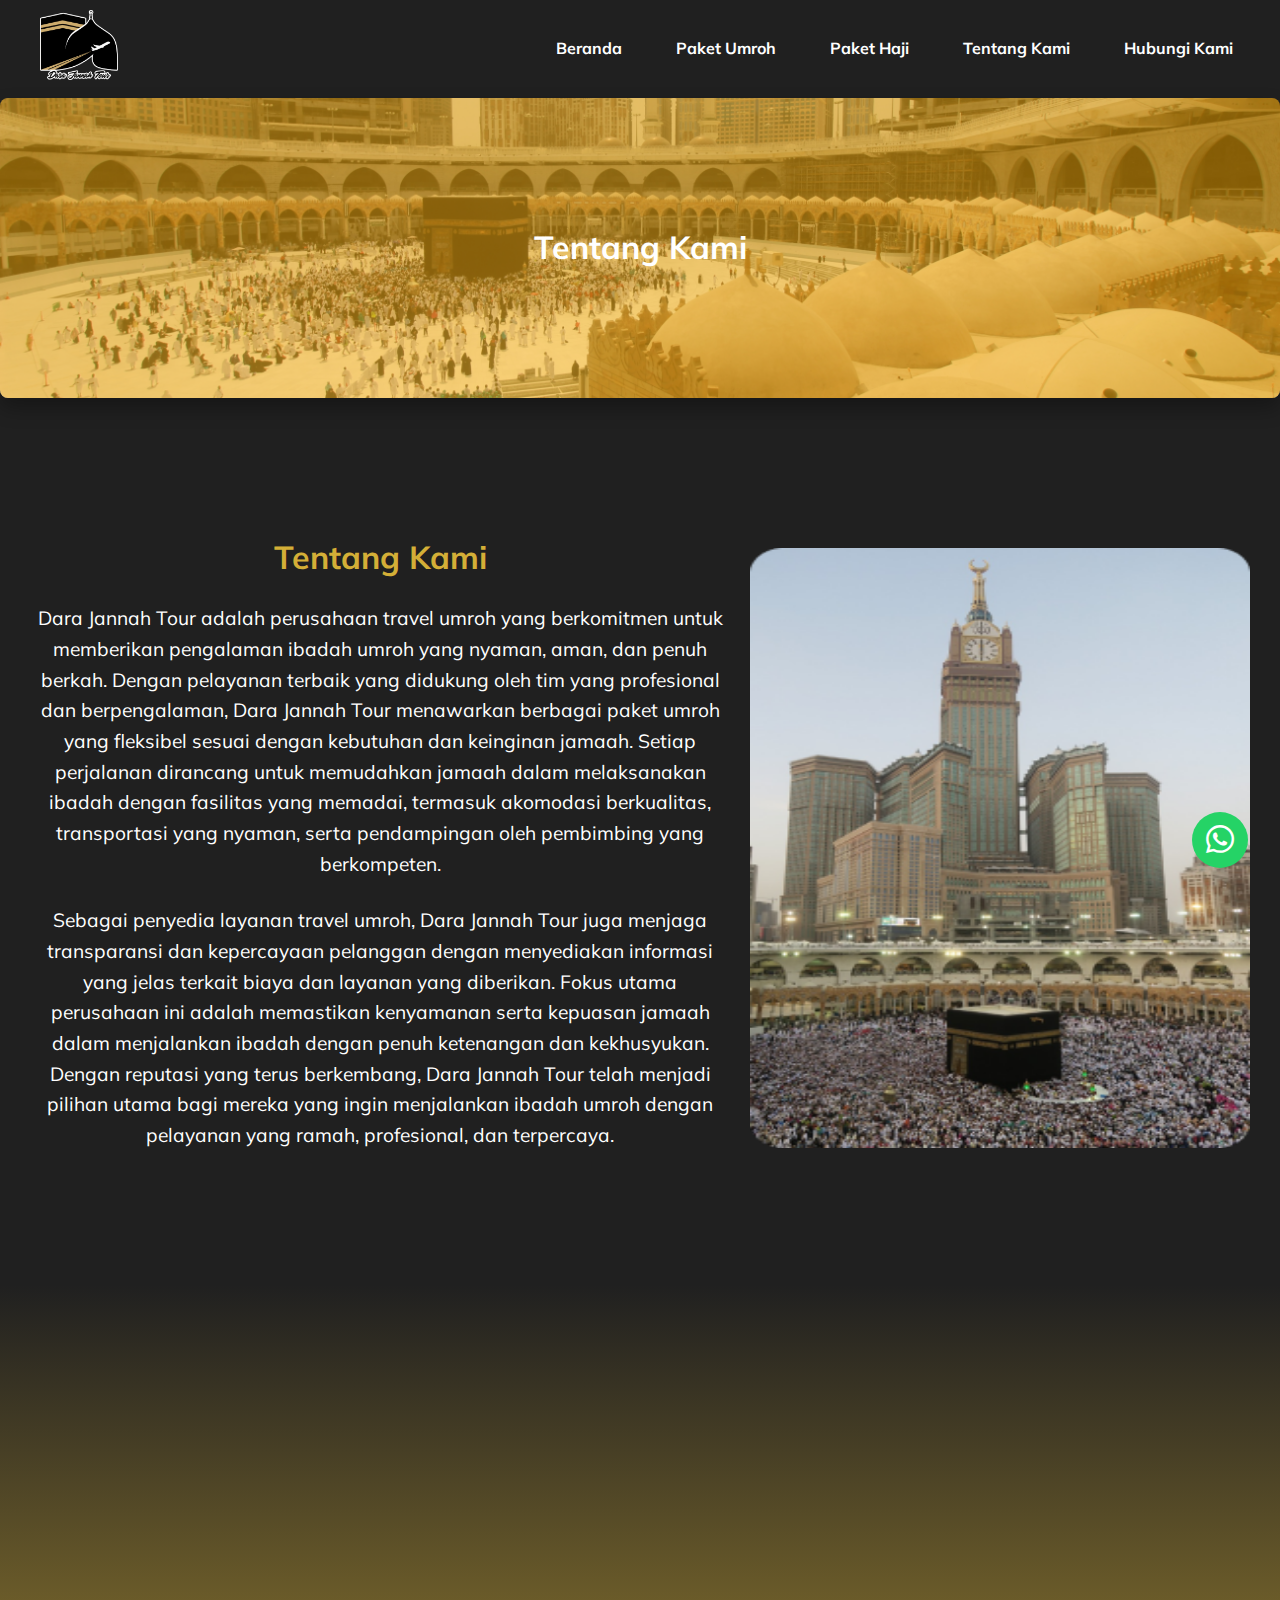
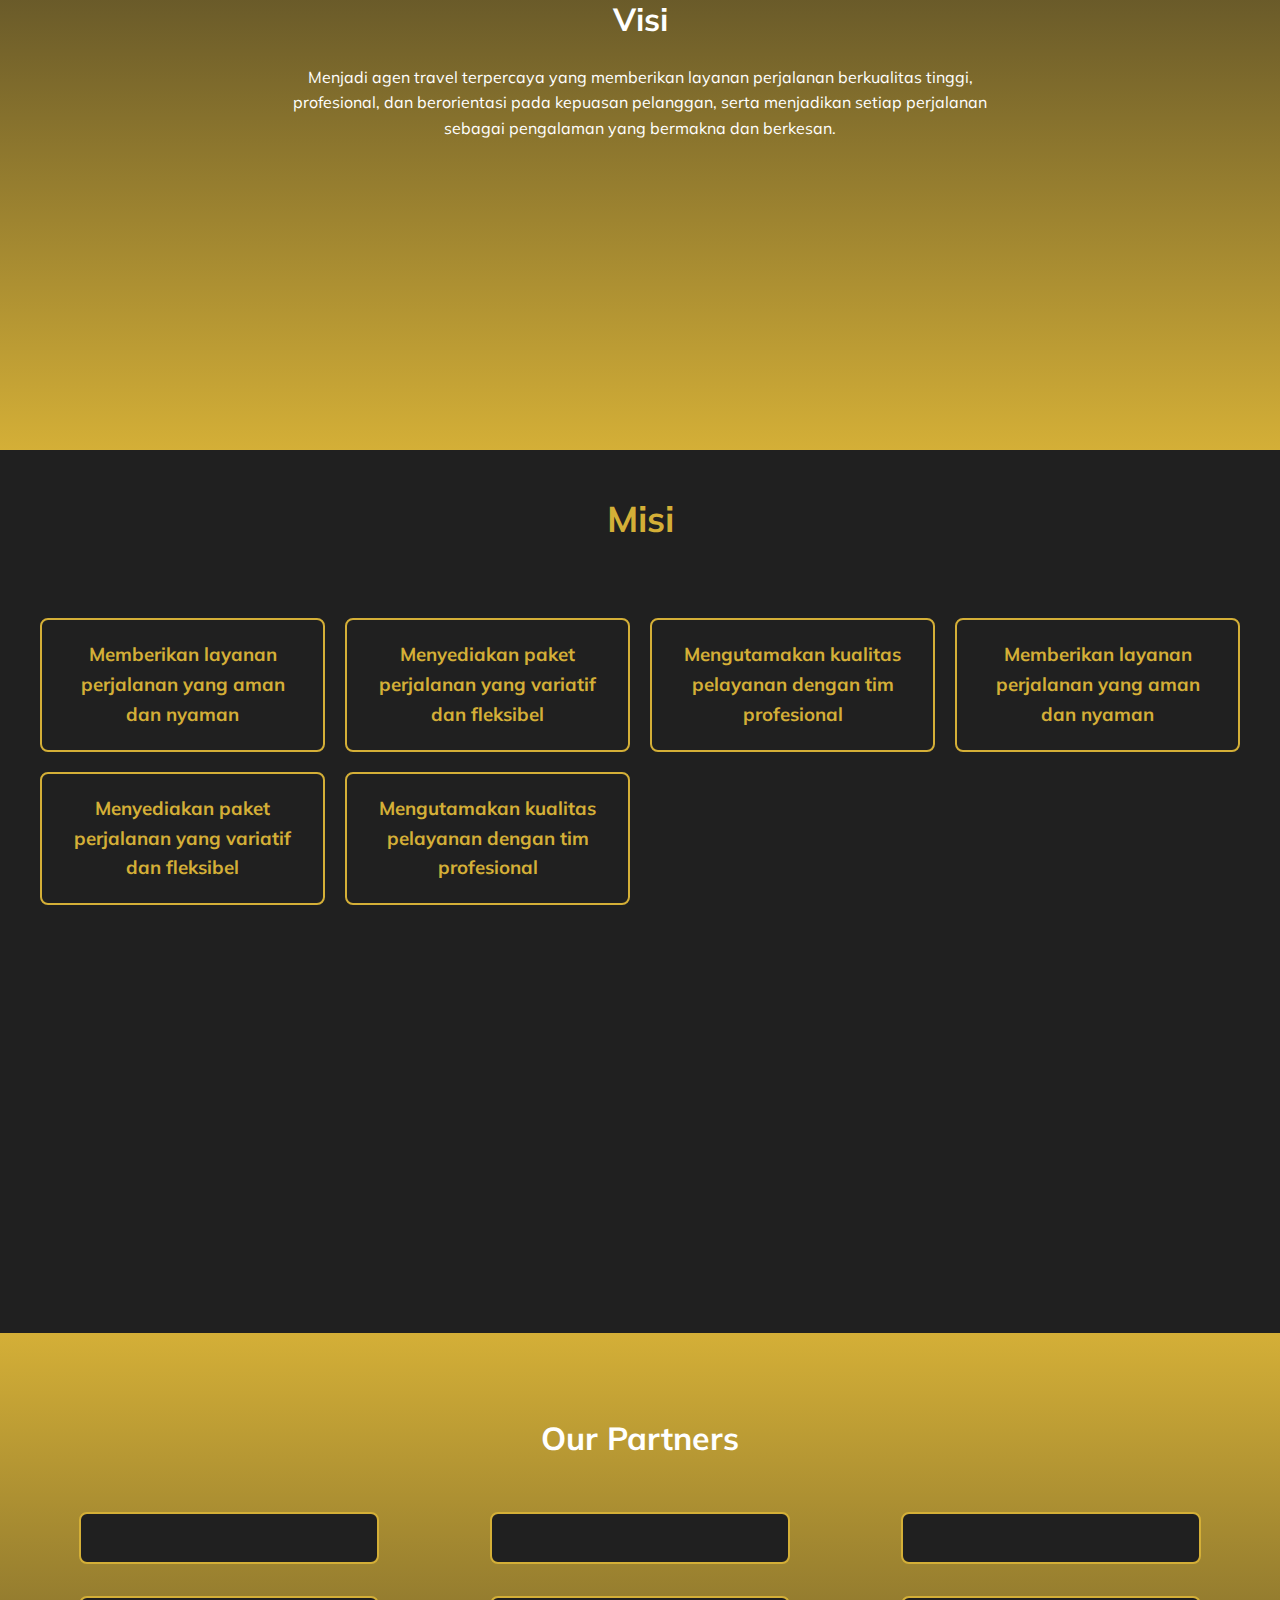
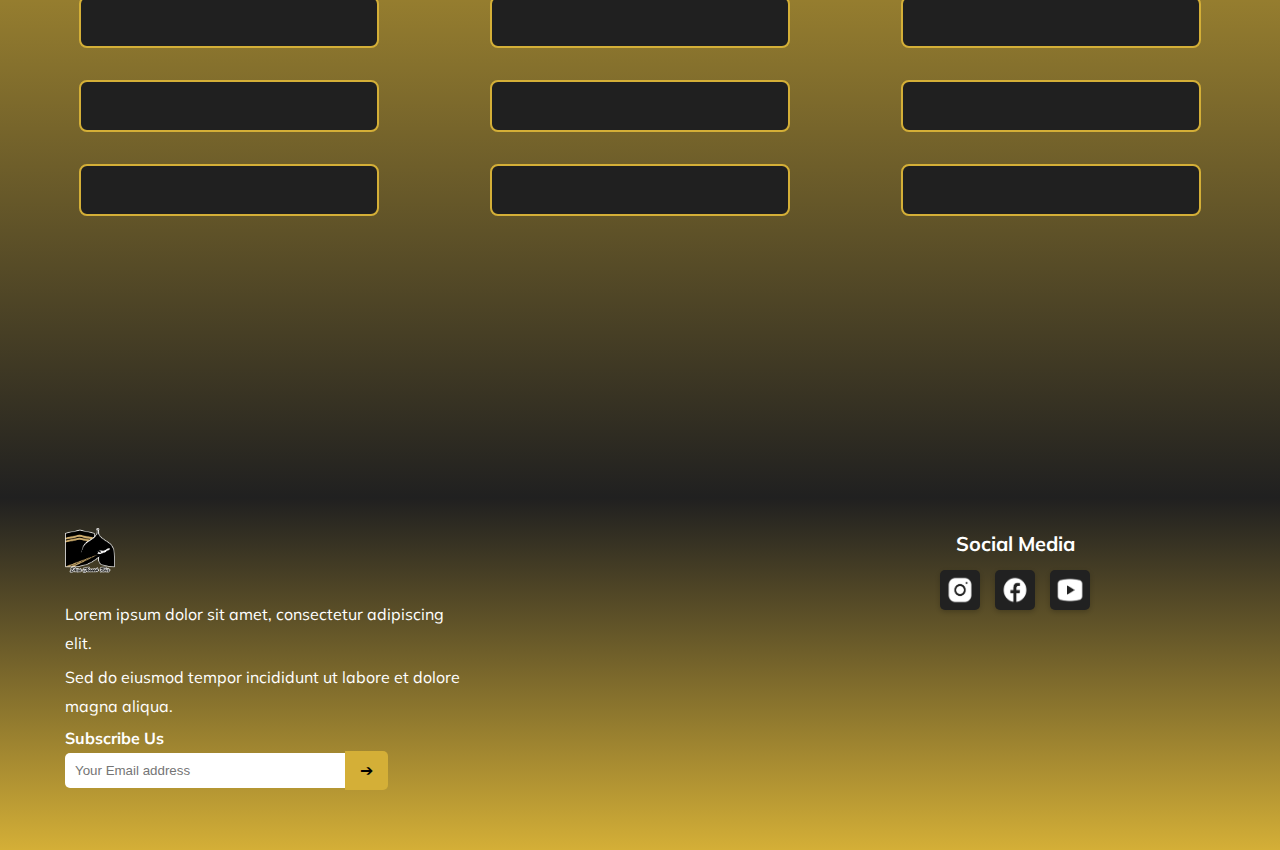
<file: about.html>
<!DOCTYPE html>
<html lang="en">
<head>
    <meta charset="UTF-8">
    <meta name="viewport" content="width=device-width, initial-scale=1.0">
    <title>Dara Jannah Tour</title>
    <link rel="stylesheet" href="Assets/style.css">
    <link rel="stylesheet" href="https://cdnjs.cloudflare.com/ajax/libs/font-awesome/6.7.2/css/all.min.css"
        integrity="sha512-Evv84Mr4kqVGRNSgIGL/F/aIDqQb7xQ2vcrdIwxfjThSH8CSR7PBEakCr51Ck+w+/U6swU2Im1vVX0SVk9ABhg=="
        crossorigin="anonymous" referrerpolicy="no-referrer" />
</head>
<body>
    <a href="" class="btn-whatsapp">
        <div class="btn-whatsapp1">
            <i class="fa-brands fa-whatsapp"></i>
            <span class="tooltip">WhatsApp</span>
        </div>
    </a>
    <header>
        <a href="Index.html"><img src="Image/LOGO DARA JANNAH TOUR NO BG 1.png" alt="Dara Jannah Tour Logo"></a>
        <nav>
            <ul>
                <li><a href="index.html">Beranda</a></li>
                <li><a href="umroh.html">Paket Umroh</a></li>
                <li><a href="pakethaji.html">Paket Haji</a></li>
                <li><a href="about.html">Tentang Kami</a></li>
                <li><a href="contact.html">Hubungi Kami</a></li>
            </ul>
        </nav>
    </header>

    <div class="banner">
        <h1 class="banner-text">Tentang Kami</h1> 
        <img src="Image/slide3.jpg" alt="Gambar" />
      </div>
      
    <section class="about">
        <div class="about-content">
            <h1>Tentang Kami</h1>
            <p>Dara Jannah Tour adalah perusahaan travel umroh yang berkomitmen untuk memberikan pengalaman ibadah umroh yang nyaman, aman, dan penuh berkah. Dengan pelayanan terbaik yang didukung oleh tim yang profesional dan berpengalaman, Dara Jannah Tour menawarkan berbagai paket umroh yang fleksibel sesuai dengan kebutuhan dan keinginan jamaah. Setiap perjalanan dirancang untuk memudahkan jamaah dalam melaksanakan ibadah dengan fasilitas yang memadai, termasuk akomodasi berkualitas, transportasi yang nyaman, serta pendampingan oleh pembimbing yang berkompeten.
            </p>
            <br>
            <p>Sebagai penyedia layanan travel umroh, Dara Jannah Tour juga menjaga transparansi dan kepercayaan pelanggan dengan menyediakan informasi yang jelas terkait biaya dan layanan yang diberikan. Fokus utama perusahaan ini adalah memastikan kenyamanan serta kepuasan jamaah dalam menjalankan ibadah dengan penuh ketenangan dan kekhusyukan. Dengan reputasi yang terus berkembang, Dara Jannah Tour telah menjadi pilihan utama bagi mereka yang ingin menjalankan ibadah umroh dengan pelayanan yang ramah, profesional, dan terpercaya.
            </p>
        </div>
        <div class="about-images">
            <img class="img2" src="Image/Frame 6.png" alt="Image 3">
        </div>
    </section>
    <section class="visi">
        <div class="visi1">
        <h1>Visi</h1>
        <p>Menjadi agen travel terpercaya yang memberikan layanan perjalanan berkualitas tinggi, profesional, dan berorientasi pada kepuasan pelanggan, serta menjadikan setiap perjalanan sebagai pengalaman yang bermakna dan berkesan.</p>
        </div>
    </section>
    
    <div class="hhhh1">
    <h2>Misi</h2>
    </div>
    <section class="misi">
        <div class="misi1">
            <div class="misi1-item">
                <h3>Memberikan layanan perjalanan yang aman dan nyaman</h3>
            </div>
            <div class="misi1-item">
                <h3>Menyediakan paket perjalanan yang variatif dan fleksibel</h3>
            </div>
            <div class="misi1-item">
                <h3>Mengutamakan kualitas pelayanan dengan tim profesional</h3>
            </div>
            <div class="misi1-item">
                <h3>Memberikan layanan perjalanan yang aman dan nyaman</h3>
            </div>
            <div class="misi1-item">
                <h3>Menyediakan paket perjalanan yang variatif dan fleksibel</h3>
            </div>
            <div class="misi1-item">
                <h3>Mengutamakan kualitas pelayanan dengan tim profesional</h3>
            </div>
        </div>
    </section>

        <section class="partners">
            <h2>Our Partners</h2>
            <div class="partner">
                <div class="partner-item">
                </div>
                <div class="partner-item">
                </div>
                <div class="partner-item">
                </div>
                <div class="partner-item">
                </div>
                <div class="partner-item">
                </div>
                <div class="partner-item">
                </div>
                <div class="partner-item">
                </div>
                <div class="partner-item">
                </div>
                <div class="partner-item">
                </div>
                <div class="partner-item">
                </div>
                <div class="partner-item">
                </div>
                <div class="partner-item">
                </div>
            </div>
        </section>
        <footer class="footer">
            <div class="footer-container">
                <div class="footer-left">
                    <img src="Image/LOGO DARA JANNAH TOUR NO BG 1.png" alt="Logo" class="footer-logo">
                    <p>Lorem ipsum dolor sit amet, consectetur adipiscing elit.</p>
                    <p>Sed do eiusmod tempor incididunt ut labore et dolore magna aliqua.</p>
                    <h4>Subscribe Us</h4>
                    <div class="subscribe-box">
                        <input type="email" placeholder="Your Email address">
                        <button>➔</button>
                    </div>
                </div>
                <div class="footer-right">
                    <h4>Social Media</h4>
                    <div class="social-icons">
                        <a href="#"><img src="Image/Instagram.png" alt="Instagram"></a>
                        <a href="#"><img src="Image/Facebook.png" alt="Facebook"></a>
                        <a href="#"><img src="Image/YouTube.png " alt="YouTube"></a>
                    </div>
                </div>
            </div>
        </footer>
    </body>
    <script src="Assets/script.js"></script>
    </html>
</file>
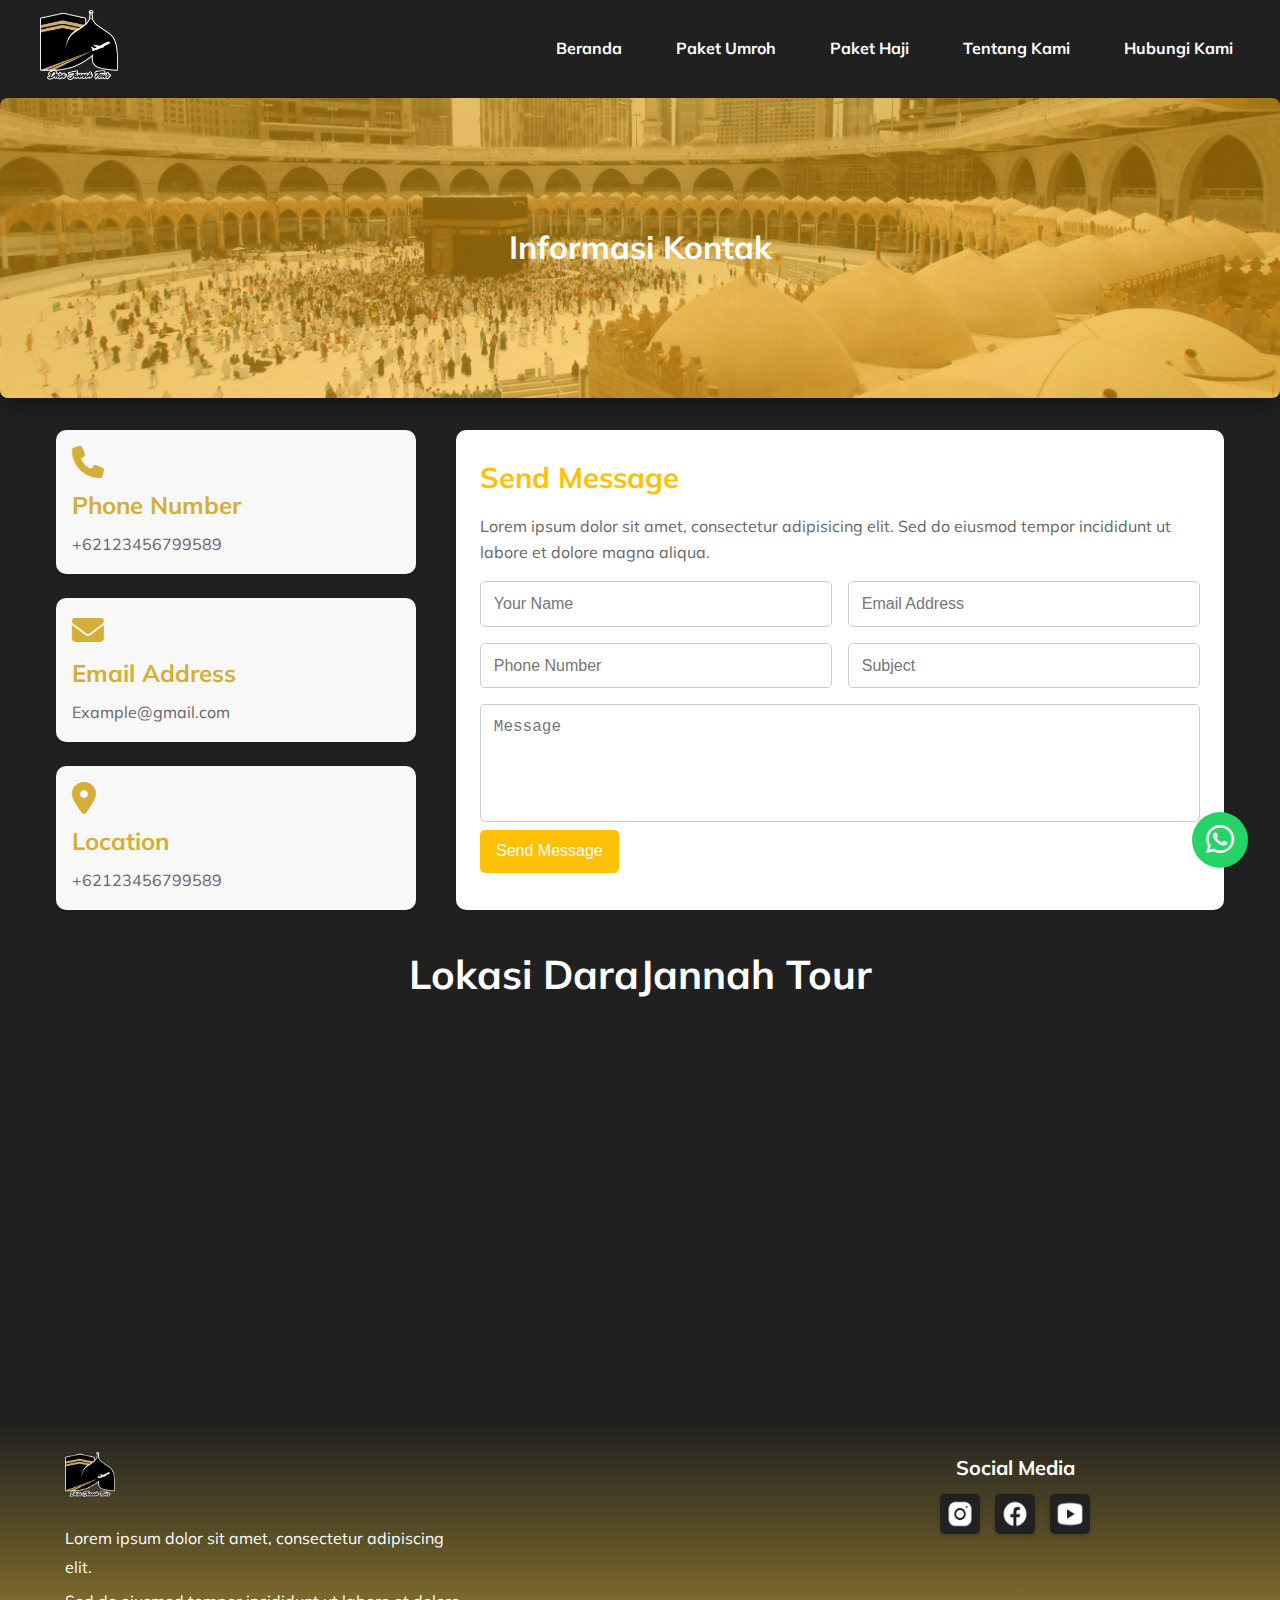
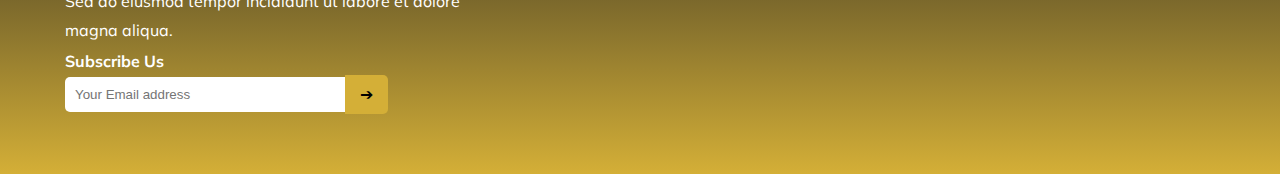
<file: contact.html>
<!DOCTYPE html>
<html lang="en">
<head>
    <meta charset="UTF-8">
    <meta name="viewport" content="width=device-width, initial-scale=1.0">
    <title>Dara Jannah Tour</title>
    <link rel="stylesheet" href="Assets/style.css">
    <link rel="stylesheet" href="https://cdnjs.cloudflare.com/ajax/libs/font-awesome/6.7.2/css/all.min.css"
        integrity="sha512-Evv84Mr4kqVGRNSgIGL/F/aIDqQb7xQ2vcrdIwxfjThSH8CSR7PBEakCr51Ck+w+/U6swU2Im1vVX0SVk9ABhg=="
        crossorigin="anonymous" referrerpolicy="no-referrer" />
</head>
<body>
    <a href="" class="btn-whatsapp">
        <div class="btn-whatsapp1">
            <i class="fa-brands fa-whatsapp"></i>
            <span class="tooltip">WhatsApp</span>
        </div>
    </a>
    <header>
        <a href="Index.html"><img src="Image/LOGO DARA JANNAH TOUR NO BG 1.png" alt="Dara Jannah Tour Logo"></a>
        <nav>
            <ul>
                <li><a href="index.html">Beranda</a></li>
                <li><a href="umroh.html">Paket Umroh</a></li>
                <li><a href="pakethaji.html">Paket Haji</a></li>
                <li><a href="about.html">Tentang Kami</a></li>
                <li><a href="contact.html">Hubungi Kami</a></li>
            </ul>
        </nav>
    </header>
    <div class="banner">
        <h1 class="banner-text">Informasi Kontak</h1> 
        <img src="Image/slide3.jpg" alt="Gambar" />
    </div>
    <div class="contacts">
        <div class="info-container">
            <div class="info-card">
                <i class="fas fa-phone"></i>
                <h3>Phone Number</h3>
                <p>+62123456799589</p>
            </div>
            <div class="info-card">
                <i class="fas fa-envelope"></i>
                <h3>Email Address</h3>
                <p>Example@gmail.com</p>
            </div>
            <div class="info-card">
                <i class="fas fa-map-marker-alt"></i>
                <h3>Location</h3>
                <p>+62123456799589</p>
            </div>
        </div>
        <div class="form-card">
            <h2>Send Message</h2>
            <p>Lorem ipsum dolor sit amet, consectetur adipisicing elit. Sed do eiusmod tempor incididunt ut labore et dolore magna aliqua.</p>
            <form>
                <div class="form-group">
                    <input type="text" placeholder="Your Name" required>
                    <input type="email" placeholder="Email Address" required>
                </div>
                <div class="form-group">
                    <input type="text" placeholder="Phone Number" required>
                    <input type="text" placeholder="Subject" required>
                </div>
                <textarea rows="5" placeholder="Message" required></textarea>
                <button type="submit">Send Message</button>
            </form>
        </div>
    </div>
<section>
    <div class="box">
        <h1>Lokasi DaraJannah Tour</h1>
        <iframe src="https://www.google.com/maps/embed?pb=!1m18!1m12!1m3!1d3966.500663421931!2d106.77312391017972!3d-6.197481843764301!2m3!1f0!2f0!3f0!3m2!1i1024!2i768!4f13.1!3m3!1m2!1s0x2e69f7850083e793%3A0xcdf63e99297af2d8!2sVilla%20Kebon%20Jeruk!5e0!3m2!1sid!2sid!4v1738220073248!5m2!1sid!2sid" width="1200" height="400" style="border:0;" allowfullscreen="" loading="lazy" referrerpolicy="no-referrer-when-downgrade">
        </iframe>
    </div>
</section>    
    <footer class="footer">
        <div class="footer-container">
            <div class="footer-left">
                <img src="Image/LOGO DARA JANNAH TOUR NO BG 1.png" alt="Logo" class="footer-logo">
                <p>Lorem ipsum dolor sit amet, consectetur adipiscing elit.</p>
                <p>Sed do eiusmod tempor incididunt ut labore et dolore magna aliqua.</p>
                <h4>Subscribe Us</h4>
                <div class="subscribe-box">
                    <input type="email" placeholder="Your Email address">
                    <button>➔</button>
                </div>
            </div>
            <div class="footer-right">
                <h4>Social Media</h4>
                <div class="social-icons">
                    <a href="#"><img src="Image/Instagram.png" alt="Instagram"></a>
                    <a href="#"><img src="Image/Facebook.png" alt="Facebook"></a>
                    <a href="#"><img src="Image/YouTube.png " alt="YouTube"></a>
                </div>
            </div>
        </div>
    </footer>
    <script src="Assets/script.js"></script>
    </body>
    </html>
</file>
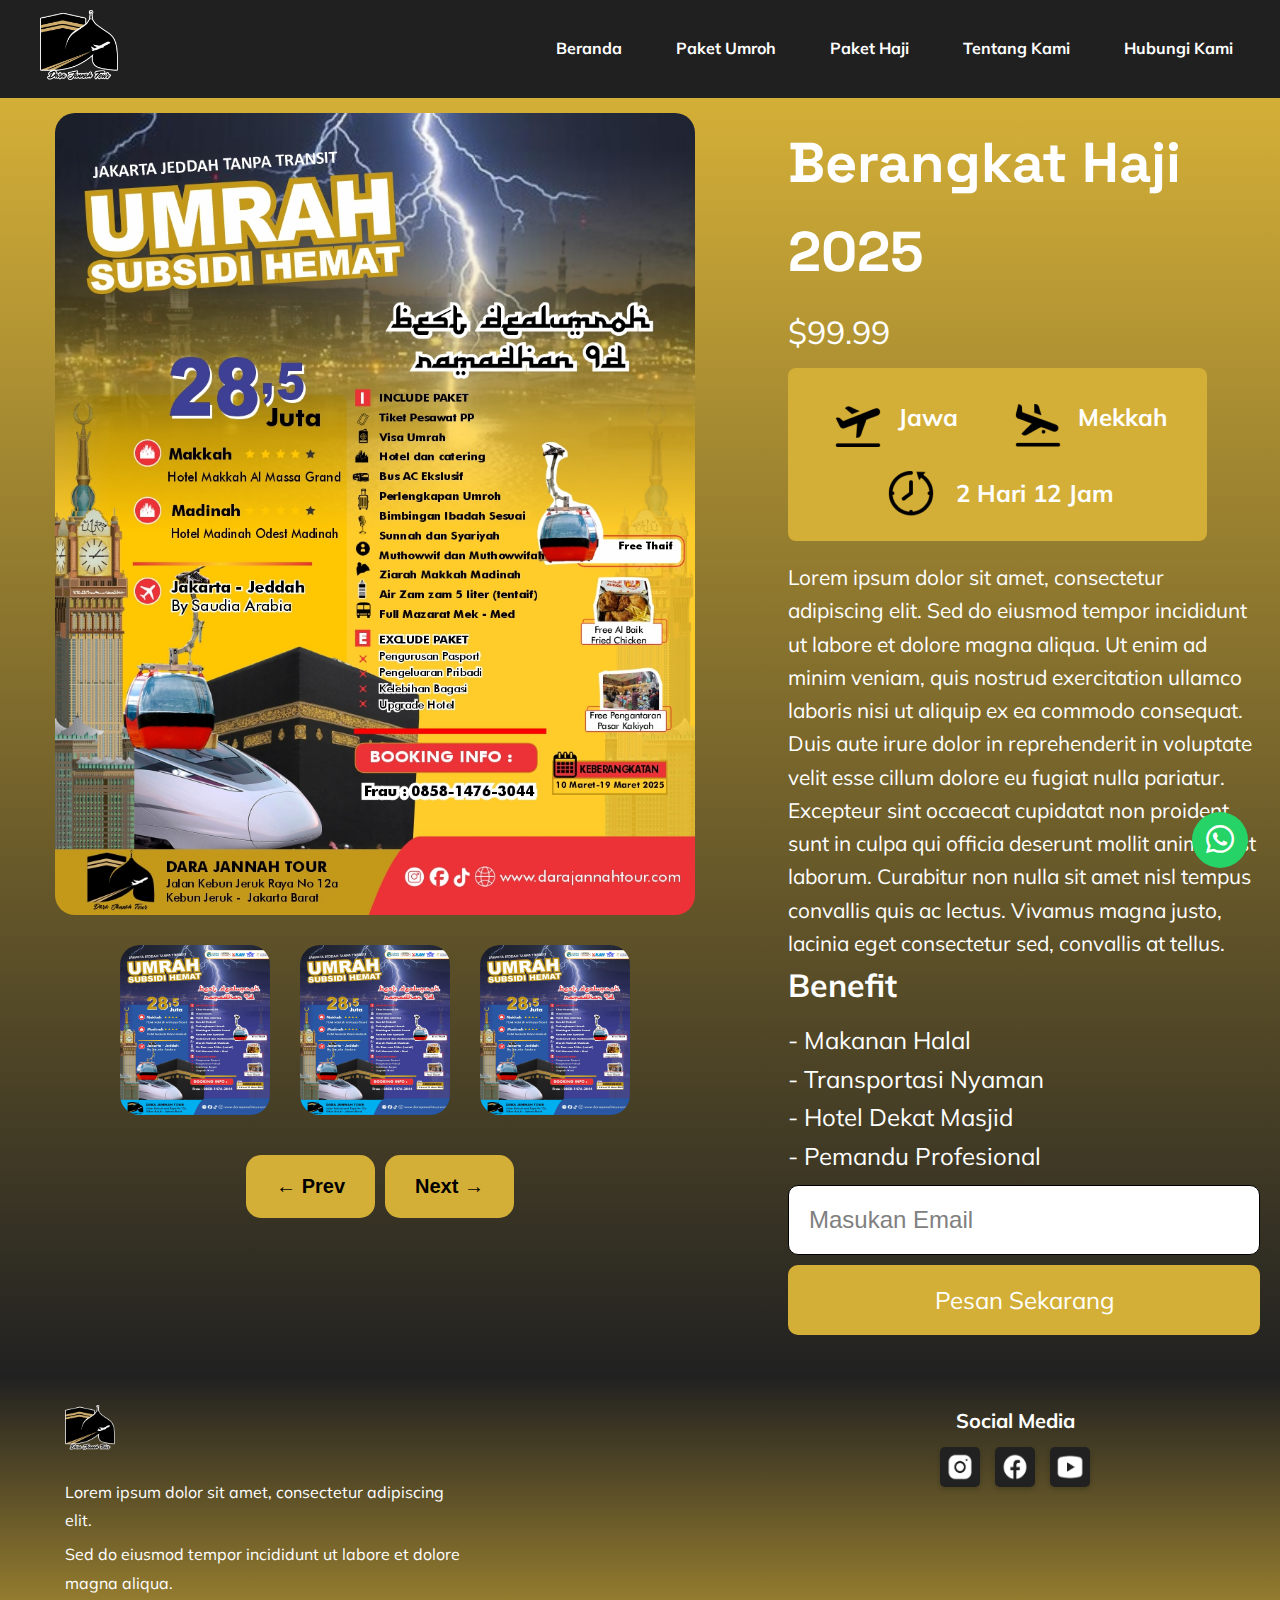
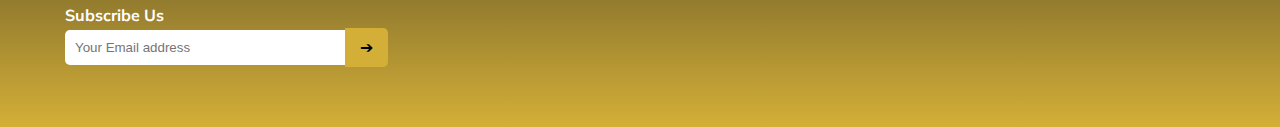
<file: detail_haji.html>
<!DOCTYPE html>
<html lang="en">
<head>
    <meta charset="UTF-8">
    <meta name="viewport" content="width=device-width, initial-scale=1.0">
    <title>Detail_Haji</title>
    <link rel="stylesheet" href="Assets/detail.css">
    <link rel="stylesheet" href="Assets/style.css">
    <link rel="stylesheet" href="https://cdnjs.cloudflare.com/ajax/libs/font-awesome/6.7.2/css/all.min.css" 
    integrity="sha512-Evv84Mr4kqVGRNSgIGL/F/aIDqQb7xQ2vcrdIwxfjThSH8CSR7PBEakCr51Ck+w+/U6swU2Im1vVX0SVk9ABhg==" crossorigin="anonymous" referrerpolicy="no-referrer" />
</head>
<body>
    <a href="whatsapp.com" class="btn-whatsapp">
        <div class="btn-whatsapp1">
            <i class="fa-brands fa-whatsapp">
            </i><span class="tooltip">WhatsApp</span>
        </div></a>
        <header>
            <a href="Index.html"><img src="Image/LOGO DARA JANNAH TOUR NO BG 1.png" alt="Dara Jannah Tour Logo"></a>
            <nav>
                <ul>
                    <li><a href="index.html">Beranda</a></li>
                    <li><a href="umroh.html">Paket Umroh</a></li>
                    <li><a href="pakethaji.html">Paket Haji</a></li>
                    <li><a href="about.html">Tentang Kami</a></li>
                    <li><a href="contact.html">Hubungi Kami</a></li>
                </ul>
            </nav>
        </header>
    <div class="container-detail">
        <div class="image-section">
            <div class="carousel">
                <img src="Image/FLAYER UMROH2 1.png" alt="Image 1" class="active">
                <img src="Image/FLAYER UMROH 3.png" alt="Image 2">
                <img src="Image/FLAYER UMROH 3.png" alt="Image 3">
            </div>
            <div class="carausel-footer">
                <img src="Image/FLAYER UMROH 3.png">
                <img src="Image/FLAYER UMROH 3.png">
                <img src="Image/FLAYER UMROH 3.png">
            </div>
            <div class="carousel-buttons">
                <button onclick="prevImage()">&#8592; Prev</button>
                <button onclick="nextImage()">Next &#8594;</button>
            </div>
        </div>
        <div class="text-section">
            <div class="title">Berangkat Haji 2025</div>
            <div class="price">$99.99</div>
            <div class="jadwal">
                <div class="jadwals">
                    <div class="jadwal-item">
                        <img src="Image/Airplane Take Off.png" alt="Airplane Take Off">
                        <span>Jawa</span>
                    </div>
                    <div class="jadwal-item"> 
                        <img src="Image/Airplane Landing.png" alt="Airplane Landing">
                        <span>Mekkah</span>
                    </div>
                </div>
                <div class="machine-time">
                    <img src="Image/Time Machine.png" alt="Time Machine">
                    <span>2 Hari 12 Jam</span>
                </div>
            </div>
            <div class="description">
                Lorem ipsum dolor sit amet, consectetur adipiscing elit. Sed do eiusmod tempor incididunt ut labore et
                dolore magna aliqua. Ut enim ad minim veniam, quis nostrud exercitation ullamco laboris nisi ut aliquip
                ex ea commodo consequat. Duis aute irure dolor in reprehenderit in voluptate velit esse cillum dolore eu
                fugiat nulla pariatur. Excepteur sint occaecat cupidatat non proident, sunt in culpa qui officia
                deserunt mollit anim id est laborum. Curabitur non nulla sit amet nisl tempus convallis quis ac lectus.
                Vivamus magna justo, lacinia eget consectetur sed, convallis at tellus.
                <ul class="benefits">
                    <li>Benefit</li>
                </ul>
                <ul class="benefitss">
                    <li>- Makanan Halal</li>
                    <li>- Transportasi Nyaman</li>
                    <li>- Hotel Dekat Masjid</li>
                    <li>- Pemandu Profesional</li>
                </ul>
                <form>
                    <input type="email" id="email" name="email" placeholder="Masukan Email">
                </form>
                <button class="btn-primary">Pesan Sekarang</button>
            </div>
        </div>
    </div>
        <footer class="footer">
            <div class="footer-container">
                <div class="footer-left">
                    <img src="Image/LOGO DARA JANNAH TOUR NO BG 1.png" alt="Logo" class="footer-logo">
                    <p>Lorem ipsum dolor sit amet, consectetur adipiscing elit.</p>
                    <p>Sed do eiusmod tempor incididunt ut labore et dolore magna aliqua.</p>
                    <h4>Subscribe Us</h4>
                    <div class="subscribe-box">
                        <input type="email" placeholder="Your Email address">
                        <button>➔</button>
                    </div>
                </div>
                <div class="footer-right">
                    <h4>Social Media</h4>
                    <div class="social-icons">
                        <a href="#"><img src="Image/Instagram.png" alt="Instagram"></a>
                        <a href="#"><img src="Image/Facebook.png" alt="Facebook"></a>
                        <a href="#"><img src="Image/YouTube.png " alt="YouTube"></a>
                    </div>
                </div>
            </div>
        </footer>
        <script src="Assets/script.js"></script>
</body>

</html>
</file>
<file: Assets/style.css>
@import url('https://fonts.googleapis.com/css2?family=Mulish:ital,wght@0,200..1000;1,200..1000&family=Space+Grotesk:wght@300..700&display=swap');
* {
    margin: 0;
    padding: 0;
    box-sizing: border-box;
}
/* ========================= */
/*        CSS GLOBAL        */
/* ========================= */
body {
    margin: 0;
    padding: 0;
    box-sizing: border-box;
    font-family: Mulish;
    line-height: 1.6;
    color: #fff;
    background-color: #202020;
    overflow-x: hidden;
}

header {
    position: relative;
    background: #202020;
    padding: 10px 20px;
    display: flex;
    justify-content: space-between;
    align-items: center;
}

header img {
    height: 70px;
    margin-left: 20px;
}

header nav ul {
    display: flex;
    list-style: none;
}

header nav ul li {
    margin: 0px 15px;
}


header nav ul li a {
    font-family: Mulish;
    text-decoration: none;
    color: #fff;
    font-weight: bold;
    padding: 8px 12px;
    border-radius: 5px;
    transition: background 0.3s ease, color 0.3s ease; /* Efek animasi lebih halus */
}

header nav ul li a:hover {
    color: #202020;
    background: #d4af37;
}
@media (max-width: 900px) {
    header img {
        height: 40px; /* Ukuran gambar lebih kecil untuk perangkat kecil */
        margin-left: 5px;
    }

    header nav ul {
        flex-direction: row; /* Menu menjadi vertikal pada layar kecil */
        align-items: flex-start;
    }

    header nav ul li {
        margin: 5px 0; /* Mengatur jarak antar item pada perangkat kecil */
    }
    header nav ul li a {
        font-family: Mulish;
        text-decoration: none;
        color: #fff;
        font-weight: bold;
        padding: 10px;
        font-size: 0.6rem;
    }
}

@media (max-width: 500px) {
    header {
        background: #202020;
        padding: 10px 20px;
        justify-content: space-between;
        align-items: center;
    }
    
    header img {
        height: 20px;
        margin-left: 2px;
    }
    
    header nav ul {
        display: flex;
        list-style: none;
    }
    
    header nav ul li {
        margin: 0px 2px;
    }
    header nav ul li a {
        font-family: Mulish;
        text-decoration: none;
        color: #fff;
        font-weight: bold;
        padding: 5px;
        font-size: 0.5rem;
    }
}
.btn-whatsapp{
    font-family: Mulish;
    z-index: 100; 
    width: 3.5rem;
    height: 3.5rem;
    background-color: #25D366;
    font-size: 2rem;
    color: #ffffff;
    text-decoration: none;
    position: fixed;
    bottom: 2rem;
    right: 2rem;
    display: flex;
    justify-content: center;
    align-items: center;
    border-radius: 100%;
}
.btn-whatsapp1{
    position: relative;
}
.tooltip{
    position: absolute;
    top: .5rem;
    right: 3rem;
    font-size: 1rem;
    background-color: #0ca042;
    color: #ffffff;
    padding: .2rem 1rem;
    border-radius: .5rem;
    opacity: 0;
    transition: all .5s ease-in-out;
}
.btn-whatsapp:hover .tooltip{
    opacity: 1;
}
.container {
    width: 100%;
    height: 300px;
    position: relative;
    margin: 0 auto;
    overflow: hidden;
    border-radius: 8px;
    box-shadow: 0 10px 20px rgba(0, 0, 0, 0.3);
}
.container.open{
    margin: 350px auto 0px;
}

.wrapper {
    display: flex;
    width: 100%;
    height: 100%;
    animation: slide 12s infinite;
}

.wrapper img {
    width: 100%;
    height: 100%;
    object-fit: cover;
    flex-shrink: 0;
}

@keyframes slide {
    0% {
        transform: translateX(0);
    }
    33% {
        transform: translateX(0);
    }
    38% {
        transform: translateX(-100%);
    }
    66% {
        transform: translateX(-100%);
    }
    71% {
        transform: translateX(-200%);
    }
    100% {
        transform: translateX(-200%);
    }
}

@media (max-width: 768px) {
    .container {
        width: 95%;
        height: auto;
    }
}
/* ========================= */
/*    CSS HALAMAN BERANDA    */
/* ========================= */
.hero {
    background: #202020;
    display: flex;
    flex-wrap: wrap;
    justify-content: center;
    padding: 100px 20px;
    gap: 50px;
}

.hero-content {
    max-width: 600px;
    text-align: center;
}

.hero-content h1 {
    color: #d4af37;
    font-size: 2.5rem;
    margin-bottom: 20px;
}

.hero-content p {
    font-size: 1rem;
    margin-bottom: 20px;
}

.hero-content a {
    margin-top: 20px;
    display: inline-block;
    padding: 10px 20px;
    background: #d4af37;
    color: #000;
    text-decoration: none;
    border-radius: 5px;
    font-weight: bold;
    font-size: 1rem;
}

.hero-content a:hover {
    background: #fff;
}

.hero-images {
    display: flex;
    flex-wrap: wrap;
    justify-content: center;
    align-items: center;
    gap: 20px;
}

.hero-images img {
    width: 150px;
    height: 150px;
    border-radius: 8px;
    object-fit: cover;
}

.hero-images .img2 {
    width: 150px;
    height: 250px;
    border-radius: 8px;
    object-fit: cover;
}

.vertical-images {
    display: flex;
    flex-wrap: wrap;
    flex-direction: column;
    gap: 20px;
}

/* Media query untuk tablet */
@media (max-width: 768px) {
    .hero {
        padding: 150px 0px;
        gap: 40px;
    }

    .hero-content {
        padding:  10px 30px;
        max-width: 100%;
        text-align: left;
    }

    .hero-content h1 {
        font-size: 2rem;
    }

    .hero-content p {
        font-size: 1rem;
    }

    .hero-content a {
        padding: 12px 25px;
        font-size: 1.125rem;
    }

    .hero-images img {
        width: 200px;
        height: 200px;
    }

    .hero-images .img2 {
        width: 200px;
        height: 300px;
    }
}

.hhhh, .hhh {
    margin-top: 1.25rem; /* Gunakan rem untuk ukuran margin */
    margin-bottom: 1.25rem;
    text-align: center;
    font-size: 1.5rem; /* Sesuaikan ukuran teks */
}

.hhhh {
    color: #d4af37;
}

.hhh {
    color: #ffffff;
}

.services {
    padding: 3rem 1rem ;
    background: linear-gradient(to bottom, #202020, #d4af37);
    display: flex;
    flex-direction: column;
    align-items: center;
    min-height: 80vh;
    box-sizing: border-box;
}

.service {
    display: grid;
    grid-template-columns: repeat(3, minmax(250px, 1fr)); /* Grid fleksibel */
    gap: 2rem; /* Kurangi jarak */
    width: 100%;
    max-width: 1200px;
    margin: 0 auto;
    box-sizing: border-box;
}

.service-item {
    background: #ffffff;
    padding: 1rem;
    border-radius: 0.5rem;
    text-align: center;
    max-width: 100%; /* Pastikan elemen tidak melampaui kontainer */
    box-shadow: 0px 4px 6px rgba(0, 0, 0, 0.1); /* Tambahkan bayangan */
    box-sizing: border-box;
}

.service-item h3 {
    margin-bottom: 0.5rem;
    font-size: 1.25rem;
    color: #d4af37;
}

.service-item p {
    margin-bottom: 0.5rem;
    font-size: 1rem;
    color: #d4af37;
}

/* Media query untuk tablet */
@media (max-width: 900px) {
    .services {
        padding: 2rem 1rem 10rem;
    }
    .service {
        grid-template-columns: repeat(auto-fit, minmax(250px, 1fr)); /* Grid fleksibel */
        gap: 1.5rem; /* Sesuaikan gap */
    }
}

/* Media query untuk smartphone */
@media (max-width: 480px) {
    .services {
        padding: 1.5rem 1rem 5rem;
    }
    .service {
        grid-template-columns: repeat(auto-fit, minmax(250px, 1fr)); /* Grid fleksibel */
        gap: 1rem; /* Kurangi gap lebih lanjut */
    }
    .service-item {
        padding: 0.75rem; /* Kurangi padding elemen */
    }
}
/* Base Styles */
.cta {
    display: flex;
    align-items: center;
    justify-content: space-between;
    background: #d4af37;
    padding: 20px;
    margin: -80px auto 0 auto;
    color: #202020;
    width: 90%; /* Ubah dari 60% untuk menyesuaikan perangkat kecil */
    max-width: 1200px; /* Beri batas maksimal lebar */
    border-radius: 30px;
    box-shadow: 0 4px 10px rgba(0, 0, 0, 0.15);
    flex-wrap: wrap; /* Supaya elemen otomatis turun jika ruang sempit */
}

.cta h2 {
    font-size: 2rem; /* Kurangi ukuran font untuk perangkat kecil */
    margin-right: 10px; /* Margin lebih kecil untuk ruang sempit */
    margin-bottom: 10px; /* Tambahkan margin bawah untuk elemen wrap */
    flex: 1;
    text-align: center; /* Supaya lebih rapi di perangkat kecil */
}

.cta-button {
    width: 100%; /* Ambil lebar penuh pada perangkat kecil */
    max-width: 300px; /* Beri batas maksimal lebar */
    height: auto; /* Buat tingginya fleksibel */
    background-color: #202020;
    color: #d4af37;
    border: none;
    border-radius: 30px;
    padding: 15px;
    cursor: pointer;
    transition: background-color 0.3s;
    font-size: 1.2rem; /* Ukuran font lebih kecil untuk perangkat kecil */
    font-family: "Mulish", serif;
    font-weight: 800;
    text-align: center; /* Supaya teks di tengah */
    margin-top: 10px;
}

.cta-button:hover {
    background-color: #f0e68c;
}

.about {
    display: flex;
    flex-wrap: wrap; /* Supaya elemen otomatis turun di perangkat kecil */
    justify-content: center;
    align-items: center;
    margin: 100px auto;
    padding: 30px 20px;
    background: #202020;
}

.about-content {
    width: 100%; /* Default untuk perangkat kecil */
    max-width: 700px; /* Batas maksimal */
    margin-right: 20px; /* Margin dihilangkan di perangkat kecil */
    text-align: center; /* Tengah untuk perangkat kecil */
}

.about-content h1 {
    color: #d4af37;
    font-size: 2rem; /* Ukuran font lebih kecil untuk perangkat kecil */
    margin-bottom: 20px;
}

.about-content p {
    font-size: 1.2rem; /* Ukuran font lebih kecil untuk perangkat kecil */
    line-height: 1.6;
}

.about-images {
    width: 100%; /* Default untuk perangkat kecil */
    max-width: 500px; /* Batas maksimal */
    margin-top: 20px; /* Spasi di atas gambar */
}

.about-images img {
    width: 100%;
    height: 600px; /* Supaya gambar proporsional */
}

/* Media Queries */
@media (max-width: 900px) {
    .cta {
        margin: -60px auto 0 auto;
        flex-wrap: nowrap; /* Kembali ke default di perangkat lebih besar */
    }

    .cta h2 {
        font-size: 1rem;
    }

    .cta-button {
        width: 200px;
        font-size: 1rem;
    }

    .about {
        flex-wrap: nowrap;
        margin: 100px auto;
        padding: 45px 30px;
    }

    .about-content {
        width: 60%;
        margin-right: 30px;
        text-align: left; /* Default untuk perangkat besar */
    }

    .about-images {
        width: 40%;
        margin-top: 0;
    }
    
}
@media (max-width: 480px) {
    .cta {
        margin: -60px auto 0 auto;
        flex-wrap: nowrap; /* Kembali ke default di perangkat lebih besar */
    }

    .cta h2 {
        font-size: 1rem;
    }

    .cta-button {
        width: 200px;
        font-size: 1rem;
    }

    .about {
        flex-wrap: nowrap;
        margin: 100px auto;
        padding: 45px 30px;
    }

    .about-content {
        width: 60%;
        margin-right: 30px;
        text-align: left; /* Default untuk perangkat besar */
    }

    .about-images {
        width: 40%;
        margin-top: 0;
    }
    .about-images img {
        width: 100%;
        height: 100px; /* Supaya gambar proporsional */
    }
}
.gallery-h1 {
    font-family: "mulish", sans-serif;
    font-weight: 800;
    text-align: center;
    color: #d4af37;
    font-size: 1.5rem;; /* Menggunakan rem untuk skalabilitas */
    margin-bottom: 20px;
}

.gallery {
    padding: 0px 20px;
    display: grid;
    grid-template-columns: repeat(3, minmax(150px, 1fr)); /* Responsif */
    gap: 10px; /* Menambahkan jarak antar item */
    width: 100%;
    height: auto;
}

.gallery-item {
    background: #202020;
    display: flex;
    align-items: center;
    justify-content: center;
    overflow: hidden;
    aspect-ratio: 1; /* Memastikan kotak tetap proporsional */
}

.gallery-item img {
    width: 100%;
    height: 100%;
    object-fit: cover;
}

.faq {
    padding: 20px;
    background: #202020;
    color: #fff; /* Warna teks putih untuk kontras */
    display: flex;
    flex-direction: column;
    align-items: center;
    justify-content: flex-start;
    width: 100%;
    max-width: 1200px;
    margin: 60px auto; /* Memusatkan dengan margin otomatis */
    /* box-shadow: 0 4px 10px rgba(0, 0, 0, 0.1); */
    position: relative;
    z-index: 10;
}

.faq h2 {
    text-align: center;
    margin-bottom: 20px;
    color: #d4af37;
    font-size: 1.5rem; /* Responsif */
}

.faq-item {
    margin-bottom: 10px;
    width: 100%;
    max-width: 90%; /* Menyesuaikan dengan layar kecil */
}

.faq-item-content {
    background-color: #fff;
    border-radius: 4px;
    overflow: hidden;
    box-shadow: 0 2px 5px rgba(0, 0, 0, 0.1);
}

.faq-item h3 {
    cursor: pointer;
    padding: 15px;
    background: #d4af37;
    color: #202020;
    border: none;
    text-align: left;
    display: flex;
    align-items: center;
    justify-content: space-between; /* Mengatur jarak panah dan teks */
    transition: background-color 0.3s ease;
    font-size: 1rem;
}

.faq-item h3 .arrow {
    margin-left: 10px;
    transition: transform 0.3s ease;
}

.faq-item p {
    display: none;
    padding: 15px;
    background: #d4af37;
    border-top: 1px solid #d4af37;
    font-size: 1rem;
    font-weight: bolder;
    color: #202020;
}

.faq-item.open h3 {
    background-color: #d4af37;
}

.faq-item.open p {
    display: block;
}

.faq-item.open h3 .arrow {
    transform: rotate(120deg);
}

/* Media Queries */
@media (max-width: 768px) {
    .gallery {
        grid-template-columns: repeat(auto-fit, minmax(100px, 1fr));
    }

    .gallery-h1 {
        font-size: 1.5rem;
    }

    .faq-item {
        max-width: 100%;
    }

    .faq h2 {
        font-size: 1.25rem;
    }
}

@media (max-width: 480px) {
    .gallery {
        grid-template-columns: repeat(auto-fit, minmax(80px, 1fr));
    }

    .gallery-h1 {
        font-size: 1.25rem;
    }

    .faq h2 {
        font-size: 1rem;
    }

    .faq-item h3 {
        text-align: center;
        font-size: 0.9rem;
    }

    .faq-item p {
        font-size: 0.9rem;
    }
}

/* ========================= */
/*    CSS HALAMAN ABOUT    */
/* ========================= */
.banner {
    width: 100%;
    height: 300px;
    position: relative;
    margin: 0 auto;
    overflow: hidden;
    border-radius: 8px;
    box-shadow: 0 10px 20px rgba(0, 0, 0, 0.3);
}

.banner.open{
    margin: 350px auto 0px;
}

.banner img {
    width: 100%;
    height: 100%;
    object-fit: cover;
    flex-shrink: 0;
}

.banner-text {
    position: absolute;
    top: 50%;
    left: 50%;
    transform: translate(-50%, -50%);
    color: white; /* Warna teks */
    font-size: 2rem; /* Ukuran font */
    font-weight: bold;
    text-align: center;
    z-index: 2; /* Pastikan teks berada di atas elemen lainnya */
}

.banner::before {
  content: '';
  position: absolute;
  top: 0;
  left: 0;
  width: 100%;
  height: 100%;
  background-color: rgba(255, 174, 0, 0.5); /* Warna hitam dengan opacity 50% */
  pointer-events: none; /* Agar elemen ini tidak mengganggu interaksi */
}

@media (max-width: 768px) {
    .about {
        flex-direction: column;
        margin: 50px 20px;
    }

    .about-content {
        width: 100%;
        margin-right: 0;
    }

    .about-images {
        width: 100%;
        margin-top: 20px;
    }

    .about-images img {
        height: auto;
    }

    .banner {
        height: 200px;
    }

    .banner-text {
        font-size: 1.5rem;
    }

    .gallery {
        grid-template-columns: 1fr 1fr;
    }

    .faq-item {
        width: 100%;
    }
}

@media (max-width: 480px) {
    .about {
        margin: 30px 10px;
    }

    .gallery {
        grid-template-columns: 1fr;
    }

    .faq-item {
        width: 100%;
    }
}/* Visi Section */
.visi {
    padding: 50px 20px;
    background: linear-gradient(to bottom, #202020, #d4af37);
    display: flex;
    justify-content: center;
    align-items: center;
    min-height: 85vh;
    flex-direction: column; /* Responsif untuk layar kecil */
}

.visi1 {
    display: flex;
    flex-direction: column;
    justify-content: center;
    align-items: center;
    text-align: center;
    width: 90%;
    max-width: 800px;
    padding: 30px;
    color: white;
}

.visi1 h1 {
    font-size: 2rem; /* Unit relatif untuk responsif */
    font-weight: bold;
    margin-bottom: 20px;
}

.visi1 p {
    font-size: 1rem; /* Unit relatif */
    line-height: 1.6;
}

/* Servis Section */
.servs {
    display: grid;
    grid-template-columns: repeat(auto-fit, minmax(250px, 1fr)); /* Grid responsif */
    gap: 20px;
    padding: 50px 20px;
    background: linear-gradient(to bottom, #202020, #d4af37);
    justify-content: center;
    align-items: center;
    min-height: 85vh;
}

.serv {
    display: flex;
    flex-direction: column;
    justify-content: center;
    align-items: center;
    text-align: center;
    width: 100%;
    max-width: 300px;
    padding: 20px;
    border: 2px solid #d4af37;
    border-radius: 10px;
    background-color: rgba(0, 0, 0, 0.8);
    color: white;
}

.serv h1 {
    font-size: 1.2rem; /* Unit relatif */
    font-weight: bold;
    margin-bottom: 0;
    color: #d4af37;
}

/* Heading Section */
.hhhh1 {
    margin-top: 40px;
    text-align: center;
    margin-bottom: 20px;
    color: #d4af37;
    font-size: 1.5rem; /* Unit relatif */
}

/* Misi Section */
.misi {
    padding: 50px 20px;
    display: flex;
    flex-direction: column;
    align-items: center;
    min-height: 85vh;
}

.misi1 {
    display: grid;
    grid-template-columns: repeat(auto-fit, minmax(250px, 1fr)); /* Grid responsif */
    gap: 20px;
    justify-items: center;
    width: 100%;
    max-width: 1200px;
    margin: 0 auto;
}

.misi1-item {
    background: #202020;
    border: 2px solid #d4af37;
    padding: 20px;
    border-radius: 8px;
    text-align: center;
    width: 100%;
    max-width: 300px;
    box-sizing: border-box;
}

.misi1-item h3 {
    color: #d4af37;
}

/* Media Queries for Responsiveness */
@media (max-width: 768px) {
    .visi1 h1 {
        font-size: 1.8rem;
    }
    .visi1 p {
        font-size: 0.9rem;
    }
    .serv h1 {
        font-size: 1rem;
    }
}

@media (max-width: 480px) {
    .visi1 h1 {
        font-size: 1.5rem;
    }
    .visi1 p {
        font-size: 0.8rem;
    }
    .hhhh1 {
        font-size: 1.2rem;
    }
    .servs {
        grid-template-columns: 1fr;
    }
}
.partners {
    background: linear-gradient(to top, #202020, #d4af37);
    padding: 5em 1em; /* Gunakan unit relatif */
    display: flex;
    flex-direction: column;
    align-items: center;
    min-height: 85vh;
}

.partners h2 {
    color: #fff;
    font-size: 2rem; /* Unit responsif */
    font-weight: bold;
    text-align: center;
    margin-bottom: 1.5em;
}

.partner {
    display: grid;
    grid-template-columns: repeat(auto-fit, minmax(280px, 1fr)); /* Dinamis */
    gap: 2rem;
    justify-items: center;
    width: 100%;
    max-width: 1200px;
    margin: 0 auto;
}

.partner-item {
    background: #202020;
    border: 2px solid #d4af37;
    padding: 1.5em;
    border-radius: 8px;
    text-align: center;
    width: 100%;
    max-width: 300px;
    box-sizing: border-box;
}

.partner-item h3 {
    color: #d4af37;
}

/* ========================= */
/*    CSS HALAMAN CONTACT    */
/* ========================= */
.contacts {
    display: flex;
    flex-direction: column; /* Default flex untuk mobile */
    gap: 2rem;
    padding: 2em 1em;
    justify-content: center;
    width: 100%;
    max-width: 1200px; /* Batas lebar */
    margin: 0 auto;
}
.box{
    width: 100%;
    display: flex;
    flex-direction: column;
    align-items: center;
    justify-content: center;
    gap: 1em;
    background-color: #20202020;
}
h1{
    font-size: 2.5rem;
}
iframe{
    border-radius: 20px;
}

@media (min-width: 768px) {
    .contacts {
        flex-direction: row; /* Flex row di tablet ke atas */
        gap: 2.5em;
    }
}

.info-container {
    display: flex;
    flex-direction: column;
    gap: 1.5em;
    flex: 1;
}

.info-card {
    display: flex;
    flex-direction: column;
    align-items: flex-start;
    gap: 0.5em;
    padding: 1em;
    background-color: #f8f8f8;
    border-radius: 10px;
    box-shadow: 0 2px 5px rgba(0, 0, 0, 0.1);
}

.info-card i {
    font-size: 2rem; /* Gunakan unit relatif */
    color: #d4af37;
}

.info-card h3 {
    font-size: 1.5rem;
    margin: 0;
    color: #d4af37;
}

.info-card p {
    font-size: 1rem;
    margin: 0;
    color: #666;
}

.form-card {
    padding: 1.5em;
    background-color: #fff;
    border-radius: 10px;
    flex: 2;
    box-shadow: 0 2px 5px rgba(0, 0, 0, 0.1);
}

.form-card h2 {
    font-size: 1.8rem;
    color: #ffc107;
    margin-bottom: 0.5em;
}

.form-card p {
    font-size: 1rem;
    color: #666;
    margin-bottom: 1em;
}

.form-group {
    display: flex;
    flex-direction: column; /* Default untuk mobile */
    gap: 1em;
    margin-bottom: 1em;
}

@media (min-width: 768px) {
    .form-group {
        flex-direction: row; /* Row untuk tablet ke atas */
    }
}

.form-card input, .form-card textarea {
    width: 100%;
    padding: 0.8em;
    border: 1px solid #ccc;
    border-radius: 5px;
    font-size: 1rem;
}

.form-card textarea {
    resize: none;
}

.form-card button {
    padding: 0.8em 1em;
    background-color: #ffc107;
    border: none;
    border-radius: 5px;
    color: #fff;
    cursor: pointer;
    transition: background-color 0.3s ease;
    font-size: 1rem;
}

.form-card button:hover {
    background-color: #e0a800;
}
.footer {
    background: linear-gradient(to bottom, #202020, #d4af37);
    color: white;
    padding: 30px 20px 60px;
    font-family: Mulish, sans-serif;
    position: relative;
    z-index: 5;
}

.footer-container {
    display: flex;
    flex-wrap: wrap; /* Agar elemen fleksibel dan berbaris ke bawah saat layar sempit */
    justify-content: space-between;
    align-items: flex-start;
    max-width: 100%;
    margin: 0 auto; /* Tengah pada layar besar */
    padding: 0 20px; /* Tambahkan padding untuk ruang di sekitar */
    gap: 30px; /* Kurangi gap untuk responsivitas */
}

.footer-left,
.footer-right {
    flex: 1 1 100%; /* Gunakan 100% lebar untuk layar kecil */
    max-width: 100%; /* Pastikan elemen tidak melampaui layar */
    text-align: center; /* Atur teks menjadi center di layar kecil */
}

.footer-logo {
    width: 50px; /* Kurangi ukuran logo untuk responsivitas */
    margin-bottom: 15px;
}

.footer-left p {
    margin: 5px 0;
    line-height: 1.8;
}

.subscribe-box {
    display: flex;
    flex-wrap: wrap; /* Elemen input dan button turun jika ruang sempit */
    align-items: center;
    justify-content: center; /* Tengahkan elemen di layar kecil */
}

.subscribe-box input {
    padding: 10px;
    border: none;
    border-radius: 5px 0 0 5px;
    flex: 1;
    max-width: 70%; /* Batasi lebar input */
    margin-bottom: 10px; /* Spasi bawah di layar kecil */
}

.subscribe-box button {
    margin-bottom: 8px;
    padding: 10px 15px;
    border: none;
    background: #d4af37;
    color: black;
    font-size: 16px;
    border-radius: 0 5px 5px 0;
    cursor: pointer;
    max-width: 30%; /* Sesuaikan lebar */
}

.footer-right h4 {
    font-family: Mulish, sans-serif;
    font-size: 20px;
    margin-bottom: 10px;
    text-align: center;
}

.social-icons {
    display: flex;
    justify-content: center;
    gap: 15px;
    flex-wrap: wrap; /* Baris baru untuk ikon di layar kecil */
}

.social-icons a img {
    width: 40px;
    height: 40px;
    border-radius: 5px;
    background: #212121;
    padding: 5px;
    box-shadow: 0 2px 5px rgba(0, 0, 0, 0.2);
}

/* Media Queries */
@media (min-width: 768px) {
    .footer-container {
        flex-wrap: nowrap; /* Elemen sejajar horizontal pada layar medium */
        gap: 50px; /* Tambahkan sedikit jarak */
    }

    .footer-left,
    .footer-right {
        flex: 1 1 auto; /* Atur ulang ukuran fleksibel */
        text-align: left; /* Kembali ke kiri */
    }

    .footer-right h4 {
        text-align: center;
    }

    .subscribe-box {
        flex-wrap: nowrap; /* Kembali sejajar horizontal */
        justify-content: flex-start; /* Teks kiri */
    }

    .subscribe-box input {
        max-width: 70%;
        margin-bottom: 0;
    }

    .subscribe-box button {
        max-width: none; /* Hapus batas lebar */
        margin-bottom: 0px;
    }
}

@media (min-width: 1024px) {
    .footer-container {
        padding: 0 45px; /* Tambahkan ruang di layar besar */
    }

    .footer-left,
    .footer-right {
        max-width: 400px;
    }
}

@media (max-width: 768px){
}
</file>
<file: Assets/detail.css>
@import url('https://fonts.googleapis.com/css2?family=Mulish:ital,wght@0,200..1000;1,200..1000&family=Space+Grotesk:wght@300..700&display=swap');
* {
    margin: 0;
    padding: 0;
    box-sizing: border-box;
}
.container-detail{
    flex-wrap: wrap;
    display: flex;
    justify-content: space-between;
    height: 100%;
    width: 100%;
    overflow: hidden;
    flex-direction: row;
    background: linear-gradient(to bottom, #d4af37,#212121);
}

.jadwal {
    padding: 20px 10px;
    background: #d4af37;
    display: flex;
    border-radius: 8px;
    flex-direction: column;
    justify-content: center;
    align-items: center;
}

.jadwals {
    margin: 10px 30px;
    display: flex;
    justify-content: center;
    align-items: center;
    gap: 50px;
}
.jadwal-item{
    display: flex;
}

.jadwal-item img {
    max-width: 70px;
    height: auto;
}

.jadwal-item span {
    margin-left: 10px;
    font-weight: bold;
    font-size: 1.5rem;
}

.machine-time {
    display: flex;
    align-items: center;
    gap: 10px;
}
.machine-time img {
    max-width: 70px;
    height: auto;
}
.machine-time span {
    margin-left: 5px;
    font-weight: bold;
    font-size: 1.5rem;
}

.image-section {
    width: 50%;
    height: 60%;
    display: flex;
    justify-content: start;
    align-items: flex-start;
    flex-direction: column;
}

.carousel {
    width: 100%;
    display: flex;
    justify-content: center;
    align-items: center;
}

.carousel img {
    border-radius: 20px;
    margin-left: 110px;
    width: 100%;
    display: none;
    margin-top: 15px;
}

.carousel img.active {
    display: block;
}
.carausel-footer{
    width: 100%;
    display: flex;
    justify-content: center;
    align-items: center;
    flex-direction: row;
    margin-left: 40px;
}
.carausel-footer img{
    border-radius: 20px;
    margin-top: 30px;
    margin-left: 30px;
    width: 150px;
    height: 170px;
    
}
.carousel-buttons {
    margin-top: 20px;
    margin-left: 60px;
    padding: 20px;
    display: flex;
    justify-content: center;
    gap: 10px;
    width: 100%;
}

.carousel-buttons button {
    background-color: #D4AF37;
    border-radius: 15px;
    border: none;
    padding: 20px 30px;
    cursor: pointer;
    font-size: 20px;
    font-weight: bold;
}


.text-section {
    font-family: mulish;
    font-size: 1.5rem;
    margin-left: auto;
    width: 40%;
    height: 40%;
    padding: 20px;
    display: flex;
    flex-direction: column;
    justify-content: center;
    align-items: flex-start;
    text-align: left;
}

.title {
    font-family: space grotesk;
    font-size: 3.5rem;
    font-weight: bold;
    margin-bottom: 10px;
}

.price {
    font-family: mulish;
    font-size: 2rem;
    color: white;
    margin-bottom: 10px;
}

.description {
    font-family: mulish;
    font-size: 1.3rem;
    margin-bottom: 20px;
    max-width: 100%;
    margin-top: 20px;
}

.benefits {
    font-family: mulish;
    font-size: 2rem;
    font-weight: bold;
    list-style: none;
    margin: 0;
    padding: 0;
}
.benefitss {
    font-family: mulish;
    font-size: 1.5rem;
    list-style: none;
    margin: 0;
    padding: 0;
}

.benefits li {
    margin-bottom: 10px;
}
form{
    font-family: mulish;
    width: 100%;
}
form input[type="email"] {
    width: 100%;
    padding: 20px;
    border-radius: 10px;
    border: 1px solid black;
    background-color: white;
    color: gray;
    font-size: 1.5rem;
    margin-top: 10px;
    box-sizing: border-box;
}

form input[type="email"]::placeholder {
    color: gray;
}

.btn-primary {
    font-family: mulish;
    margin-top: 10px;
    padding: 20px;
    width: 100%;
    border-radius: 10px;
    font-size: 1.5rem;
    color: white;
    background-color: #D4AF37;
    border: none;
    cursor: pointer;
}

.btn-primary:hover {
    background-color: #D4AF37;
}

/* responsive 768 */
@media screen and (max-width: 768px) {
    .container-detail{
        flex-direction: row;
        justify-content: center;
    }
    
    .jadwals {
        gap: 0;
        margin: 0;
        width: 100%;
        align-items: start;
        justify-content: center;
        flex-direction: column;
    }
    .jadwal-item{
        display: flex;
    }
    
    .jadwal-item img {
        max-width: 70px;
        height: auto;
    }
    
    .jadwal-item span {
        margin-left: 10px;
        font-weight: bold;
        font-size: 1.5rem;
    }
    
    .machine-time {
        display: flex;
        align-items: center;
        gap: 10px;
    }
    .machine-time img {
        max-width: 70px;
        height: auto;
    }
    .machine-time span {
        margin-left: 5px;
        font-weight: bold;
        font-size: 1.5rem;
    }
    
    
    .image-section {
        width: 50%;
        height: 60%;
        display: flex;
        justify-content: start;
        align-items: flex-start;
        flex-direction: column;
    }
    
    .carousel {
        display: flex;
        justify-content: start;
        align-items: center;
    }
    
    .carousel img {
        margin-left: 40px;
        border-radius: 20px;
        width: 100%;
        display: none;
        margin-top: 15px;
    }
    
    .carousel img.active {
        display: block;
    }
    .carausel-footer{
        margin-left: 25px;
        display: flex;
        justify-content: center;
        align-items: center;
        flex-direction: row;
    }
    .carausel-footer img{
        border-radius: 20px;
        margin-top: 30px;
        margin-right: 10px;
        margin-left: 40px;
        width: 95px;
        height: 120px;
        
    }
    .carousel-buttons {
        margin-left: 0px;
        width: 100%;
    }
    
    .carousel-buttons button {
        padding: 3px 25px;
        font-size: 15px;
    }
    
    
    .text-section {
        font-family: mulish;
        font-size: 1.5rem;
        margin-left: auto;
        width: 40%;
        height: 40%;
        padding: 20px;
        display: flex;
        flex-direction: column;
        justify-content: center;
        align-items: flex-start;
        text-align: left;
    }
    
    .title {
        font-size: 2.5rem;
    }
    
    .price {
        font-size: 1.7rem;
    }
    
    .description {
        width: 100%;
        font-size: .9rem;
    }
    
    .benefits {
        font-size: 1.5rem;
    }
    .benefitss {
        font-size: 1rem;
    }
    form{
        font-family: mulish;
        width: 100%;
    }
    form input[type="email"] {
        width: 100%;
        padding: 10px;
        font-size: 1rem;
    }
    
    form input[type="email"]::placeholder {
        color: gray;
    }
    
    .btn-primary {
        padding: 10px;
        width: 100%;
        border-radius: 10px;
        font-size: 1rem;
    }
    .btn-primary:hover {
        background-color: #D4AF37;
    }
}
/* responsive 480 */
@media screen and (max-width: 733px) {
    .container-detail{
        flex-wrap: wrap;
        flex-direction: column;
        justify-content: start;
    }
    .jadwal{
        width: 100%;
    }
    
    .jadwals {
        gap: 0;
        margin: 0;
        width: 100%;
        align-items: start;
        justify-content: center;
        flex-direction: column;
    }
    .jadwal-item{
        display: flex;
    }
    
    .jadwal-item img {
        max-width: 70px;
        height: auto;
    }
    
    .jadwal-item span {
        margin-left: 10px;
        font-weight: bold;
        font-size: 1.5rem;
    }
    
    .machine-time {
        width: 100%;
        display: flex;
        align-items: center;
        gap: 10px;
    }
    .machine-time img {
        max-width: 70px;
        height: auto;
    }
    .machine-time span {
        margin-left: 5px;
        font-weight: bold;
        font-size: 1.5rem;
    }
    
    
    .image-section {
        width: 100%;
        height: 60%;
        display: flex;
        justify-content: start;
        align-items: flex-start;
        flex-direction: column;
    }
    
    .carousel {
        display: flex;
        justify-content: center;
        align-items: center;
    }
    
    .carousel img {
        margin-left: 5px;
        margin-right: 5px;
        border-radius: 20px;
        width: 90%;
        display: none;
        margin-top: 15px;
    }
    
    .carousel img.active {
        display: block;
    }
    .carausel-footer{
        margin-left: 10px;
        display: flex;
        justify-content: start;
        align-items: center;
        flex-direction: row;
    }
    .carausel-footer img{
        border-radius: 20px;
        margin-top: 30px;
        margin-right: 20px;
        width: 100px;
        height: 120px;
        
    }
    .carousel-buttons {
        margin-left: 0px;
        width: 100%;
    }
    
    .carousel-buttons button {
        padding: 3px 25px;
        font-size: 15px;
    }
    
    
    .text-section {
        font-family: mulish;
        font-size: 1.5rem;
        margin-left: auto;
        width: 100%;
        height: 40%;
        padding: 20px;
        display: flex;
        flex-direction: column;
        justify-content: center;
        align-items: flex-start;
        text-align: left;
    }
    
    .title {
        font-size: 2.5rem;
    }
    
    .price {
        font-size: 1.7rem;
    }
    
    .description {
        width: 100%;
        font-size: .9rem;
    }
    
    .benefits {
        font-size: 1.5rem;
    }
    .benefitss {
        font-size: 1rem;
    }
    form{
        font-family: mulish;
        width: 100%;
    }
    form input[type="email"] {
        width: 100%;
        padding: 10px;
        font-size: 1rem;
    }
    
    form input[type="email"]::placeholder {
        color: gray;
    }
    
    .btn-primary {
        padding: 10px;
        width: 100%;
        border-radius: 10px;
        font-size: 1rem;
    }
    .btn-primary:hover {
        background-color: #D4AF37;
    }
}
@media screen and (max-width: 480px) {
    .container-detail{
        flex-wrap: wrap;
        flex-direction: column;
        justify-content: start;
    }
    .jadwal{
        width: 100%;
    }
    
    .jadwals {
        gap: 0;
        margin: 0;
        width: 100%;
        align-items: start;
        justify-content: center;
        flex-direction: column;
    }
    .jadwal-item{
        display: flex;
    }
    
    .jadwal-item img {
        max-width: 70px;
        height: auto;
    }
    
    .jadwal-item span {
        margin-left: 10px;
        font-weight: bold;
        font-size: 1.5rem;
    }
    
    .machine-time {
        width: 100%;
        display: flex;
        align-items: center;
        gap: 10px;
    }
    .machine-time img {
        max-width: 70px;
        height: auto;
    }
    .machine-time span {
        margin-left: 5px;
        font-weight: bold;
        font-size: 1.5rem;
    }
    
    
    .image-section {
        width: 100%;
        height: 60%;
        display: flex;
        justify-content: start;
        align-items: flex-start;
        flex-direction: column;
    }
    
    .carousel {
        display: flex;
        justify-content: center;
        align-items: center;
    }
    
    .carousel img {
        margin-left: 5px;
        margin-right: 5px;
        border-radius: 20px;
        width: 90%;
        display: none;
        margin-top: 15px;
    }
    
    .carousel img.active {
        display: block;
    }
    .carausel-footer{
        margin-left: 0;
        display: flex;
        justify-content: start;
        align-items: center;
        flex-direction: row;
    }
    .carausel-footer img{
        border-radius: 20px;
        margin-top: 30px;
        margin-right: 10px;
        width: 100px;
        height: 120px;
        
    }
    .carousel-buttons {
        margin-left: 0px;
        width: 100%;
    }
    
    .carousel-buttons button {
        padding: 13px 25px;
        font-size: 15px;
    }
    
    
    .text-section {
        font-family: mulish;
        font-size: 1.5rem;
        margin-left: auto;
        width: 100%;
        height: 40%;
        padding: 20px;
        display: flex;
        flex-direction: column;
        justify-content: center;
        align-items: flex-start;
        text-align: left;
    }
    
    .title {
        font-size: 2.5rem;
    }
    
    .price {
        font-size: 1.7rem;
    }
    
    .description {
        width: 100%;
        font-size: .9rem;
    }
    
    .benefits {
        font-size: 1.5rem;
    }
    .benefitss {
        font-size: 1rem;
    }
    form{
        font-family: mulish;
        width: 100%;
    }
    form input[type="email"] {
        width: 100%;
        padding: 10px;
        font-size: 1rem;
    }
    
    form input[type="email"]::placeholder {
        color: gray;
    }
    
    .btn-primary {
        padding: 10px;
        width: 100%;
        border-radius: 10px;
        font-size: 1rem;
    }
    .btn-primary:hover {
        background-color: #D4AF37;
    }
}
</file>
